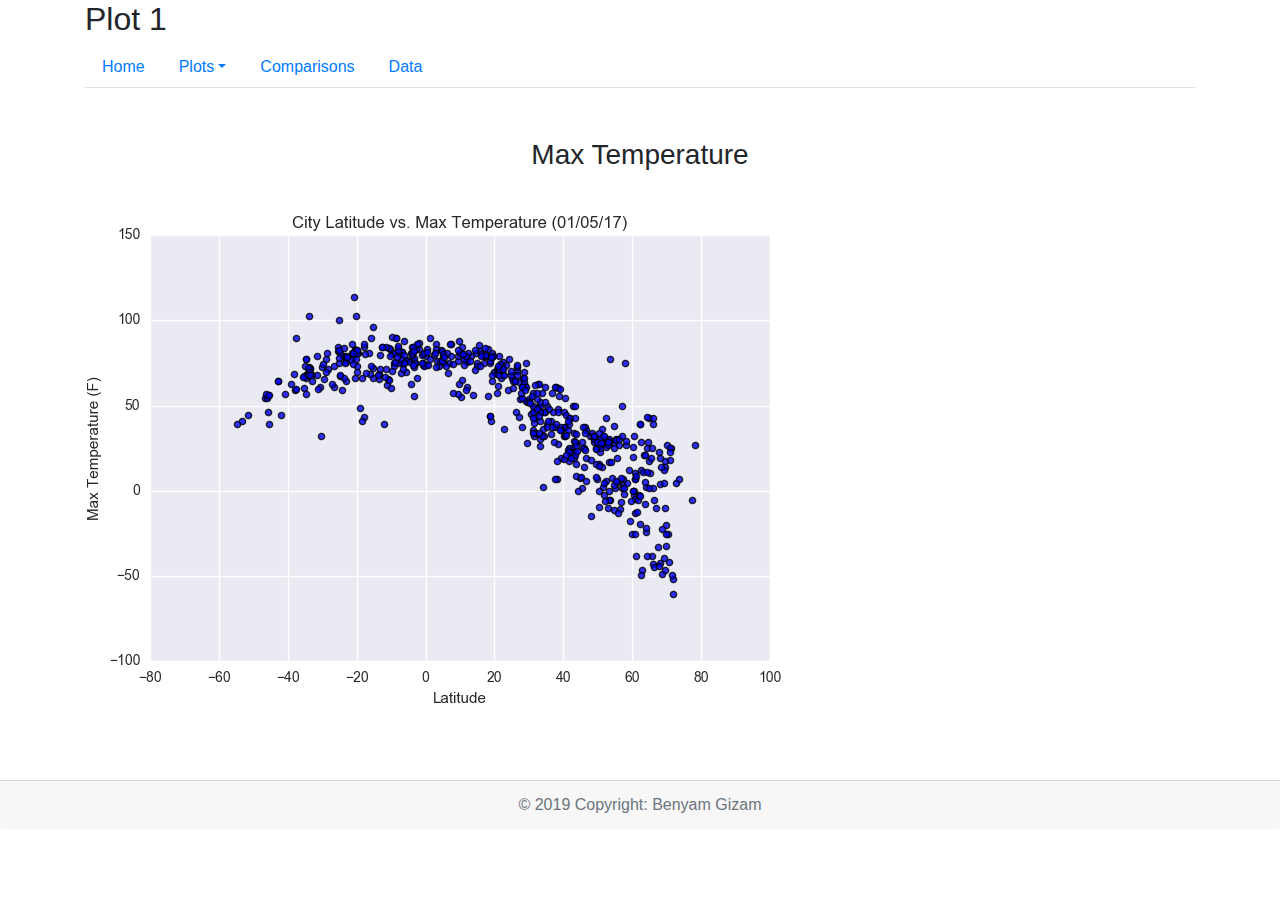
<file: 1.html>
<!DOCTYPE html>
<html lang="en">
<head>
  <title>HTML and CSS Visualizations - Plot 1</title>
  <meta charset="utf-8">
  <meta name="viewport" content="width=device-width, initial-scale=1">
  <link rel="stylesheet" href="https://maxcdn.bootstrapcdn.com/bootstrap/4.3.1/css/bootstrap.min.css">
  
  <!---Media Queries and custom styles-->
  <link rel="stylesheet" href="./style.css">

  <script src="https://ajax.googleapis.com/ajax/libs/jquery/3.4.1/jquery.min.js"></script>
  <script src="https://cdnjs.cloudflare.com/ajax/libs/popper.js/1.14.7/umd/popper.min.js"></script>
  <script src="https://maxcdn.bootstrapcdn.com/bootstrap/4.3.1/js/bootstrap.min.js"></script>
</head>
<body>

<div class="wrapper">
<div class="container">
  <h2>Plot 1</h2>
  <ul class="nav nav-tabs">
    <li class="nav-item">
      <a class="nav-link" href="./index.html">Home</a>
    </li>
    <li class="nav-item dropdown">
      <a class="nav-link dropdown-toggle" data-toggle="dropdown" href="#">Plots</a>
      <div class="dropdown-menu">
        <a class="dropdown-item active" href="./1.html">1</a>
        <a class="dropdown-item" href="./2.html">2</a>
        <a class="dropdown-item" href="./3.html">3</a>
        <a class="dropdown-item" href="./4.html">4</a></div>
    </li>
    <li class="nav-item">
      <a class="nav-link" href="./comparisons.html">Comparisons</a>
    </li>
    <li class="nav-item">
      <a class="nav-link" href="./data.html">Data</a>
    </li>
  </ul>
</div>

<!-- Page Content -->
    <div class="plotBox">
      <h3>Max Temperature</h3>
        <img src="./img/Fig1.png" class="img-fluid" alt="Responsive image">
    </div>

<!-- Footer -->
  <div class="card-footer text-muted">© 2019 Copyright: Benyam Gizam</div>
<!-- Footer -->
</body>
</div>
</html>
</file>
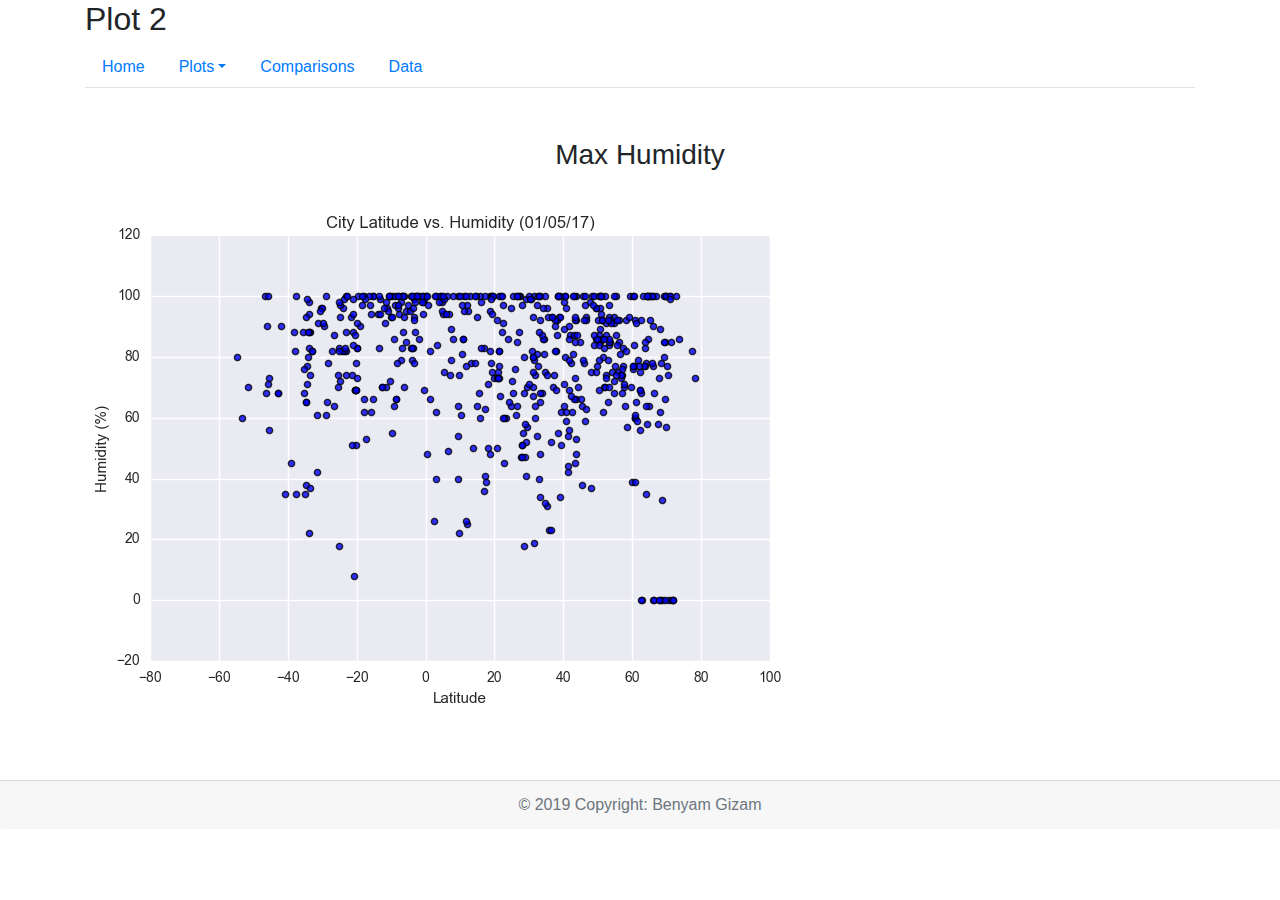
<file: 2.html>
<!DOCTYPE html>
<html lang="en">
<head>
  <title>HTML and CSS Visualizations - Plot 2</title>
  <meta charset="utf-8">
  <meta name="viewport" content="width=device-width, initial-scale=1">
  <link rel="stylesheet" href="https://maxcdn.bootstrapcdn.com/bootstrap/4.3.1/css/bootstrap.min.css">
  
  <!---Media Queries and custom styles-->
  <link rel="stylesheet" href="./style.css">

  <script src="https://ajax.googleapis.com/ajax/libs/jquery/3.4.1/jquery.min.js"></script>
  <script src="https://cdnjs.cloudflare.com/ajax/libs/popper.js/1.14.7/umd/popper.min.js"></script>
  <script src="https://maxcdn.bootstrapcdn.com/bootstrap/4.3.1/js/bootstrap.min.js"></script>
</head>
<body>

<div class="container">
  <h2>Plot 2</h2>
  <ul class="nav nav-tabs">
    <li class="nav-item">
      <a class="nav-link" href="./index.html">Home</a>
    </li>
    <li class="nav-item dropdown">
      <a class="nav-link dropdown-toggle" data-toggle="dropdown" href="#">Plots</a>
      <div class="dropdown-menu">
        <a class="dropdown-item" href="./1.html">1</a>
        <a class="dropdown-item active" href="./2.html">2</a>
        <a class="dropdown-item" href="./3.html">3</a>
        <a class="dropdown-item" href="./4.html">4</a></div>
    </li>
    <li class="nav-item">
      <a class="nav-link" href="./comparisons.html">Comparisons</a>
    </li>
    <li class="nav-item">
      <a class="nav-link" href="./data.html">Data</a>
    </li>
  </ul>
</div>

<!-- Page Content -->
    <div class="plotBox">
      <h3>Max Humidity</h3>
        <img src="./img/Fig2.png" class="img-fluid" alt="Responsive image">
    </div>

<!-- Footer -->
  <div class="card-footer text-muted">© 2019 Copyright: Benyam Gizam</div>
<!-- Footer -->
</body>
</html>
</file>
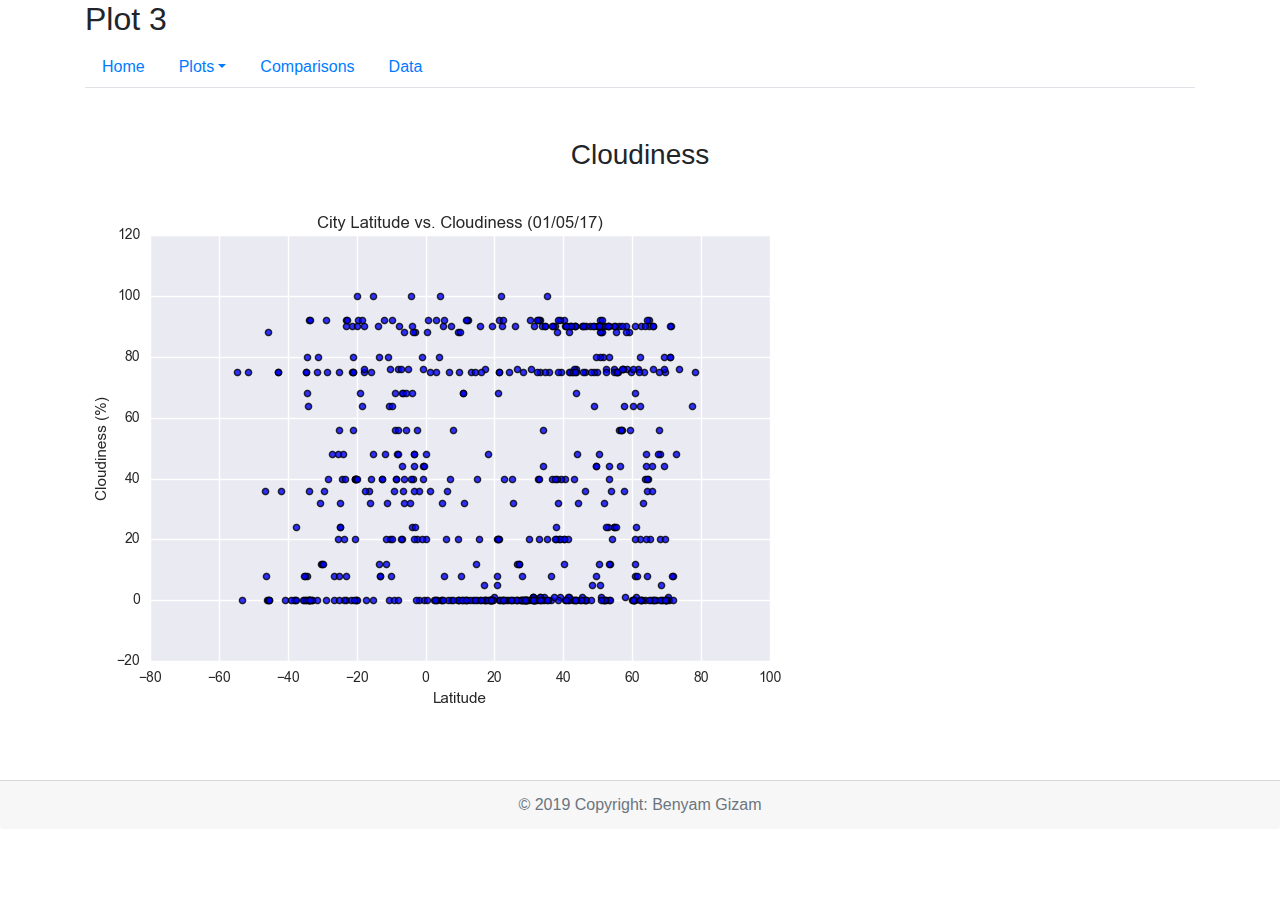
<file: 3.html>
<!DOCTYPE html>
<html lang="en">
<head>
  <title>HTML and CSS Visualizations - Plot 3</title>
  <meta charset="utf-8">
  <meta name="viewport" content="width=device-width, initial-scale=1">
  <link rel="stylesheet" href="https://maxcdn.bootstrapcdn.com/bootstrap/4.3.1/css/bootstrap.min.css">
  
  <!---Media Queries and custom styles-->
  <link rel="stylesheet" href="./style.css">

  <script src="https://ajax.googleapis.com/ajax/libs/jquery/3.4.1/jquery.min.js"></script>
  <script src="https://cdnjs.cloudflare.com/ajax/libs/popper.js/1.14.7/umd/popper.min.js"></script>
  <script src="https://maxcdn.bootstrapcdn.com/bootstrap/4.3.1/js/bootstrap.min.js"></script>
</head>
<body>

<div class="container">
  <h2>Plot 3</h2>
  <ul class="nav nav-tabs">
    <li class="nav-item">
      <a class="nav-link" href="./index.html">Home</a>
    </li>
    <li class="nav-item dropdown">
      <a class="nav-link dropdown-toggle" data-toggle="dropdown" href="#">Plots</a>
      <div class="dropdown-menu">
        <a class="dropdown-item" href="./1.html">1</a>
        <a class="dropdown-item" href="./2.html">2</a>
        <a class="dropdown-item active" href="./3.html">3</a>
        <a class="dropdown-item" href="./4.html">4</a></div>
    </li>
    <li class="nav-item">
      <a class="nav-link" href="./comparisons.html">Comparisons</a>
    </li>
    <li class="nav-item">
      <a class="nav-link" href="./data.html">Data</a>
    </li>
  </ul>
</div>

<!-- Page Content -->
    <div class="plotBox">
      <h3>Cloudiness</h3>
           <img src="./img/Fig3.png" class="img-fluid" alt="Responsive image">
    </div>

<!-- Footer -->
  <div class="card-footer text-muted">© 2019 Copyright: Benyam Gizam</div>
<!-- Footer -->
</body>
</html>
</file>
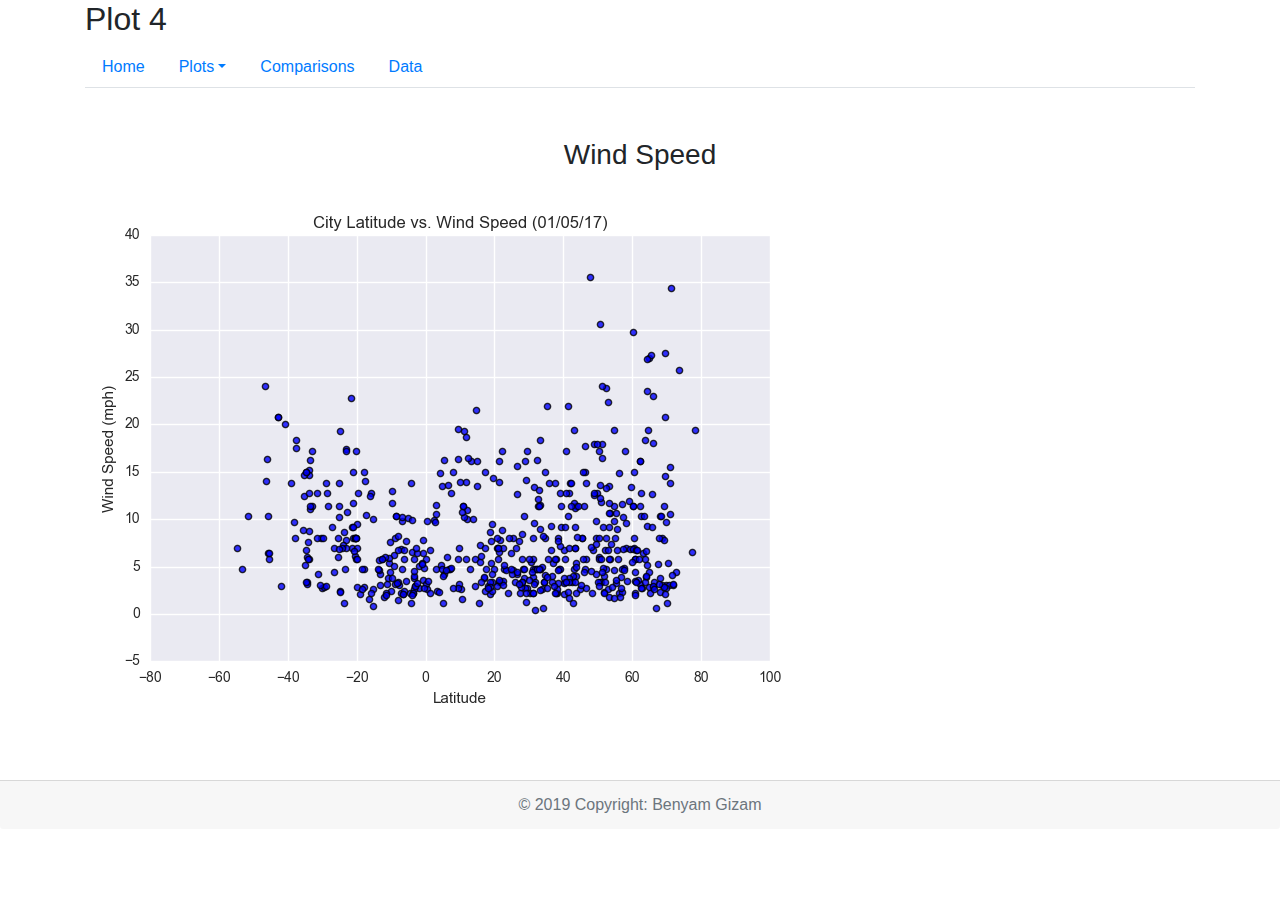
<file: 4.html>
<!DOCTYPE html>
<html lang="en">
<head>
  <title>HTML and CSS Visualizations - Plot 4</title>
  <meta charset="utf-8">
  <meta name="viewport" content="width=device-width, initial-scale=1">
  <link rel="stylesheet" href="https://maxcdn.bootstrapcdn.com/bootstrap/4.3.1/css/bootstrap.min.css">
  
  <!---Media Queries and custom styles-->
  <link rel="stylesheet" href="./style.css">

  <script src="https://ajax.googleapis.com/ajax/libs/jquery/3.4.1/jquery.min.js"></script>
  <script src="https://cdnjs.cloudflare.com/ajax/libs/popper.js/1.14.7/umd/popper.min.js"></script>
  <script src="https://maxcdn.bootstrapcdn.com/bootstrap/4.3.1/js/bootstrap.min.js"></script>
</head>
<body>

<div class="container">
  <h2>Plot 4</h2>
  <ul class="nav nav-tabs">
    <li class="nav-item">
      <a class="nav-link" href="./index.html">Home</a>
    </li>
    <li class="nav-item dropdown">
      <a class="nav-link dropdown-toggle" data-toggle="dropdown" href="#">Plots</a>
      <div class="dropdown-menu">
        <a class="dropdown-item" href="./1.html">1</a>
        <a class="dropdown-item" href="./2.html">2</a>
        <a class="dropdown-item" href="./3.html">3</a>
        <a class="dropdown-item active" href="./4.html">4</a></div>
    </li>
    <li class="nav-item">
      <a class="nav-link" href="./comparisons.html">Comparisons</a>
    </li>
    <li class="nav-item">
      <a class="nav-link" href="./data.html">Data</a>
    </li>
  </ul>
</div>

<!-- Page Content -->
    <div class="plotBox">
      <h3>Wind Speed</h3>
            <img src="./img/Fig4.png" class="img-fluid" alt="Responsive image">
    </div>

<!-- Footer -->
  <div class="card-footer text-muted">© 2019 Copyright: Benyam Gizam</div>
<!-- Footer -->
</body>
</html>
</file>
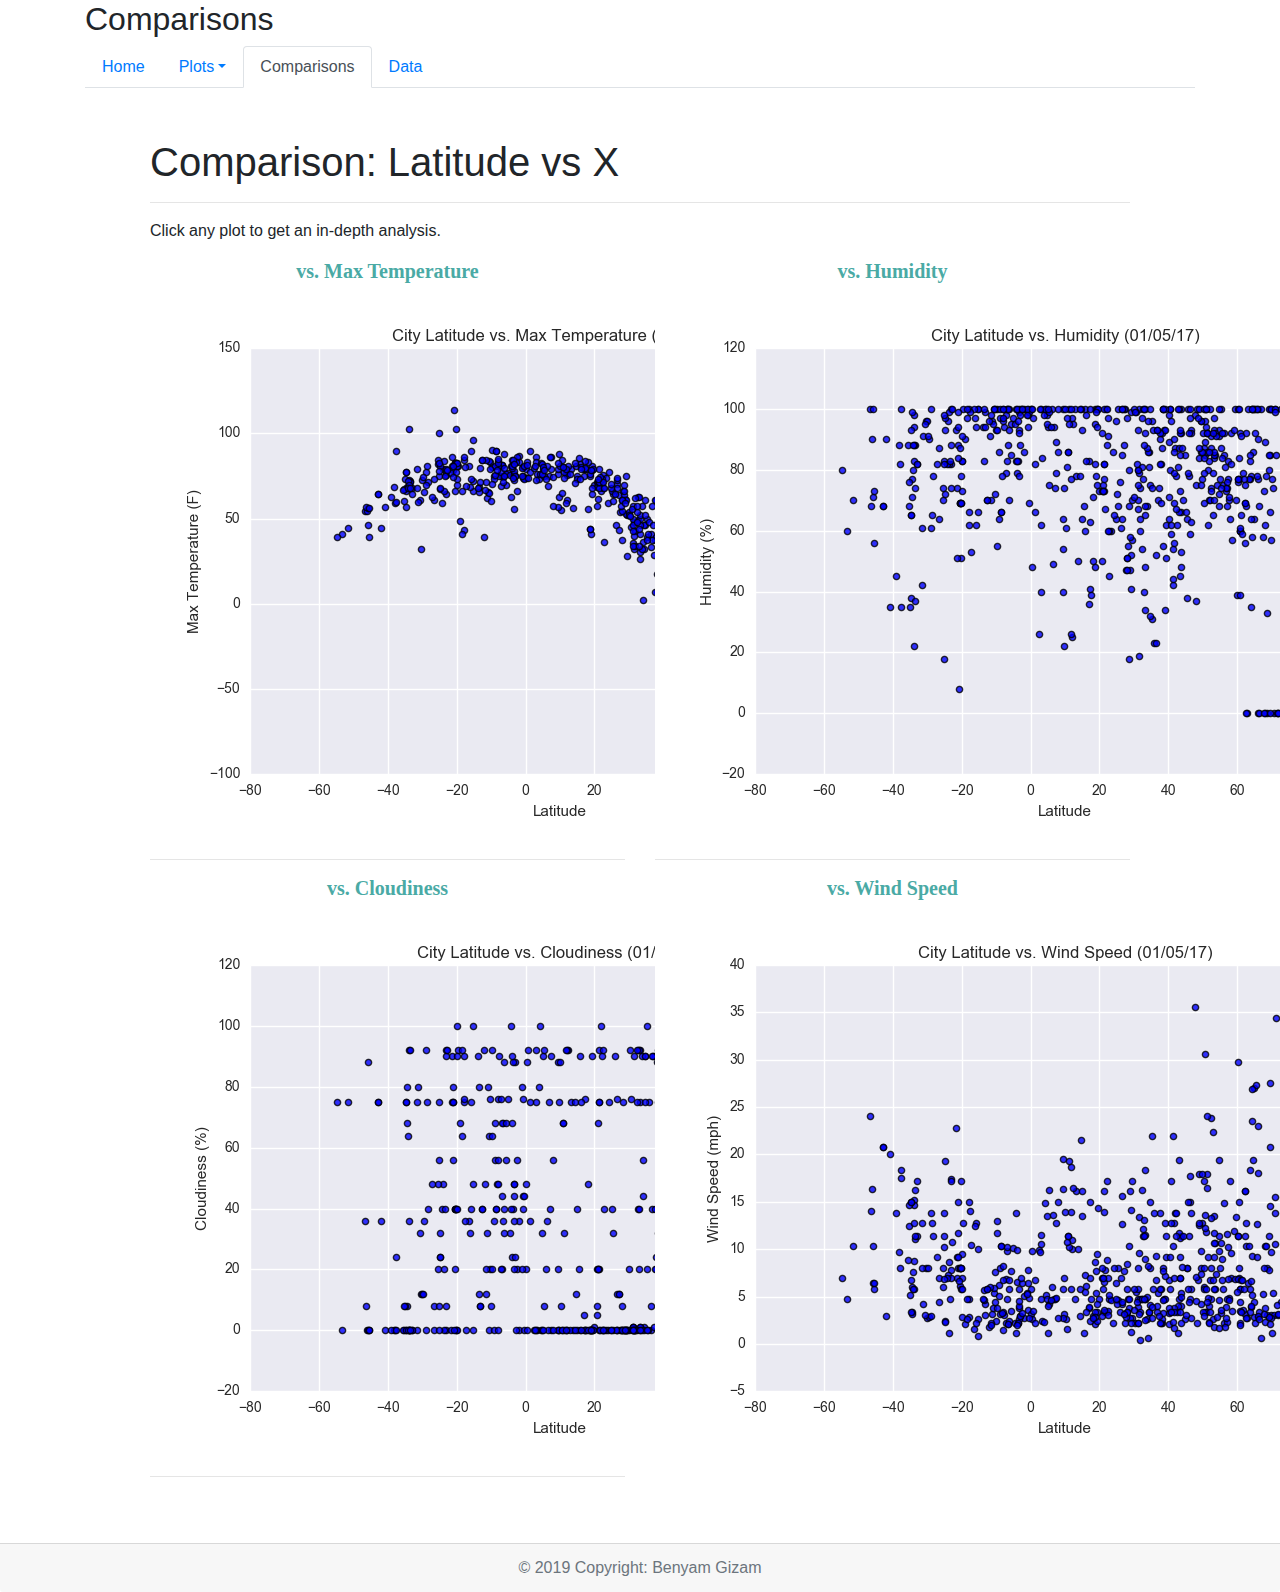
<file: comparisons.html>
<!DOCTYPE html>
<html lang="en">
<head>
  <title>HTML and CSS Visualizations - Comparisons</title>
  <meta charset="utf-8">
  <meta name="viewport" content="width=device-width, initial-scale=1">
  <link rel="stylesheet" href="https://maxcdn.bootstrapcdn.com/bootstrap/4.3.1/css/bootstrap.min.css">
  
  <!---Media Queries and custom styles-->
  <link rel="stylesheet" href="./style.css">

  <script src="https://ajax.googleapis.com/ajax/libs/jquery/3.4.1/jquery.min.js"></script>
  <script src="https://cdnjs.cloudflare.com/ajax/libs/popper.js/1.14.7/umd/popper.min.js"></script>
  <script src="https://maxcdn.bootstrapcdn.com/bootstrap/4.3.1/js/bootstrap.min.js"></script>
</head>
<body>

<div class="container">
  <h2>Comparisons</h2>
  <ul class="nav nav-tabs">
    <li class="nav-item">
      <a class="nav-link" href="./index.html">Home</a>
    </li>
    <li class="nav-item dropdown">
      <a class="nav-link dropdown-toggle" data-toggle="dropdown" href="#">Plots</a>
      <div class="dropdown-menu">
        <a class="dropdown-item" href="./1.html">1</a>
        <a class="dropdown-item" href="./2.html">2</a>
        <a class="dropdown-item" href="./3.html">3</a>
        <a class="dropdown-item" href="./4.html">4</a></div>
    </li>
    <li class="nav-item">
      <a class="nav-link active" href="./comparisons.html">Comparisons</a>
    </li>
    <li class="nav-item">
      <a class="nav-link" href="./data.html">Data</a>
    </li>
  </ul>
</div>

<!-- Page Content -->

<!-- Start of container -->
    <div class="container">
      <article class="description-content row">
        <div class="col-12">
          <h1 class="description-header">Comparison: Latitude vs X</h1>
          <hr class="description-hr"/>
          <p class="description-text">Click any plot to get an in-depth analysis.</p>
        </div>
        <div class="col-6">
          <h2 class="comparison-header">vs. Max Temperature</h2>
          <a href="./1.html"><img src="./img/Fig1.png" alt="Latitude vs. Max Temperature" class="comparison-image img-responsive"></a>
          <hr class="visible-xs visible-sm">
        </div>
        <div class="col-6">
          <h2 class="comparison-header">vs. Humidity</h2>
          <a href="./2.html"><img src="./img/Fig2.png" alt="Latitude vs. Humidity" class="comparison-image img-responsive"></a>
          <hr class="visible-xs visible-sm">
        </div>
        <div class="col-6">
          <h2 class="comparison-header">vs. Cloudiness</h2>
          <a href="./3.html"><img src="./img/Fig3.png" alt="Latitude vs. Cloudiness" class="comparison-image img-responsive"></a>
          <hr class="visible-xs visible-sm">
        </div>
        <div class="col-6">
          <h2 class="comparison-header">vs. Wind Speed</h2>
          <a href="./4.html"><img src="./img/Fig4.png" alt="Latitude vs. Wind Speed" class="comparison-image img-responsive"></a>
        </div>
      </article>
    </div>
    <!-- End of container  -->



<!-- Footer -->
  <div class="card-footer text-muted">© 2019 Copyright: Benyam Gizam</div>
<!-- Footer -->
</body>
</html>
</file>
<file: style.css>
// Extra small devices (portrait phones, less than 576px)
// No media query for `xs` since this is the default in Bootstrap
// Small devices (landscape phones, 576px and up)
@media (min-width: 576px) {
    ...
}

// Medium devices (tablets, 768px and up)
@media (min-width: 768px) {
    ...
}

// Large devices (desktops, 992px and up)
@media (min-width: 992px) {
    ...
}

// Extra large devices (large desktops, 1200px and up)
@media (min-width: 1200px) {
    ...
}

html,
body {
    margin: 0;
    padding: 0;
    height: 100%;
}

#container {
    min-height: 100%;
    position: relative;
}

#header {
    background: #ff0;
    padding: 10px;
}

#body {
    padding: 10px;
    padding-bottom: 60px;
    /* Height of the footer */
}

.page-footer {
    position: absolute;
    bottom: 0;
    width: 100%;
    height: 60px;
    /* Height of the footer */
    background: #6cf;
}

table {
    border-collapse: collapse;
    border: 2px black solid;
    font: 12px sans-serif;
}

td {
    border: 1px black solid;
    padding: 5px;
}

.plotBox,
.row {
    margin: 50px;
}

h3,
h5,
.card-footer {
    text-align: center;
}


/* ----IMAGE NAV START---- */

.imageNav-photo {
    width: 140px;
    /* Box-model */
    height: 140px;
}

.imageNav-photo:hover {
    /* Visuals */
    opacity: 0.6;
}

.imageNav-photo.active {
    /* Visuals */
    border: 2px solid #4aaaa5;
}

#images {
    /* Box-model */
    padding-top: 15px;
    /* Typography */
    text-align: center;
}


/* ----IMAGE NAV END---- */


/* ----COMPARISON START---- */

.comparison-image:hover {
    opacity: 0.6;
}

.comparison-header {
    /* Positioning */
    margin-bottom: 10px;
    font-family: Georgia, Times, "Times New Roman", serif;
    /* Typography */
    font-size: 20px;
    font-weight: bold;
    color: #4aaaa5;
    text-align: center;
}


/* ----COMPARISON END---- */
</file>
